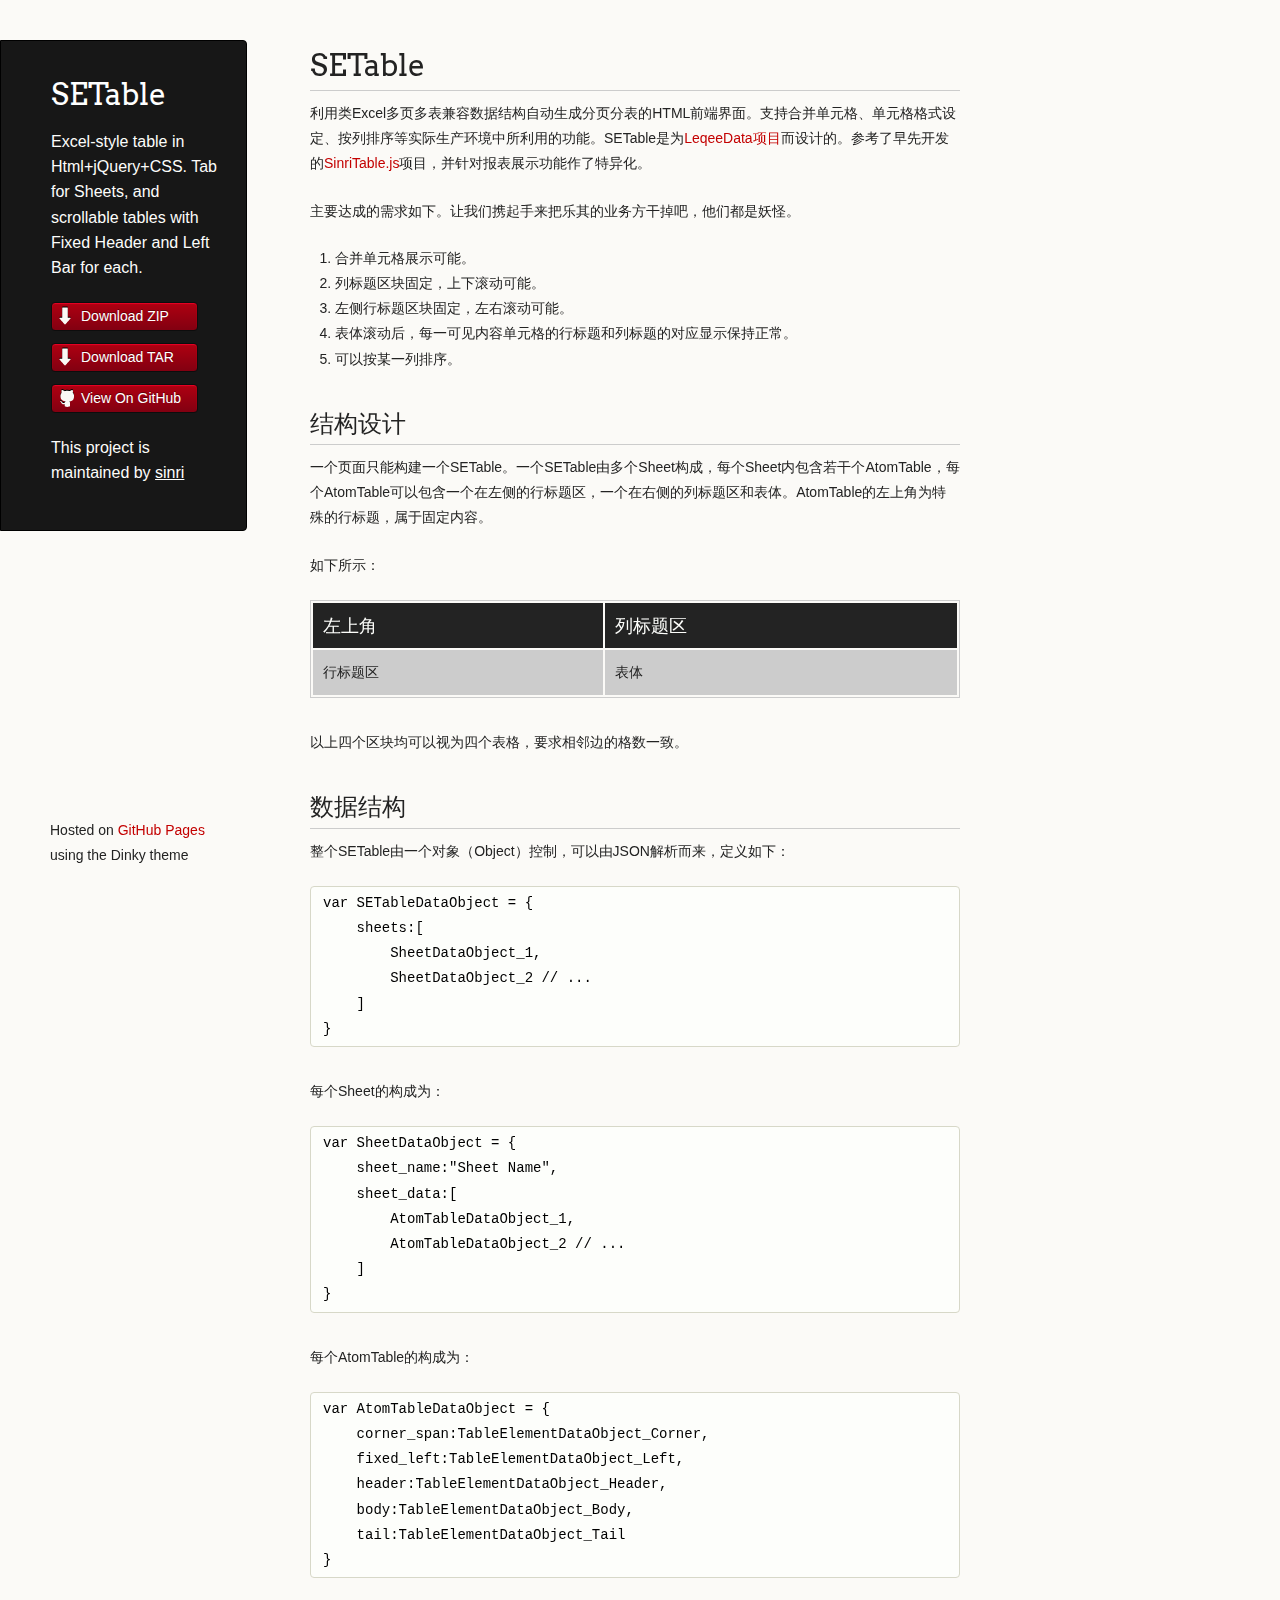
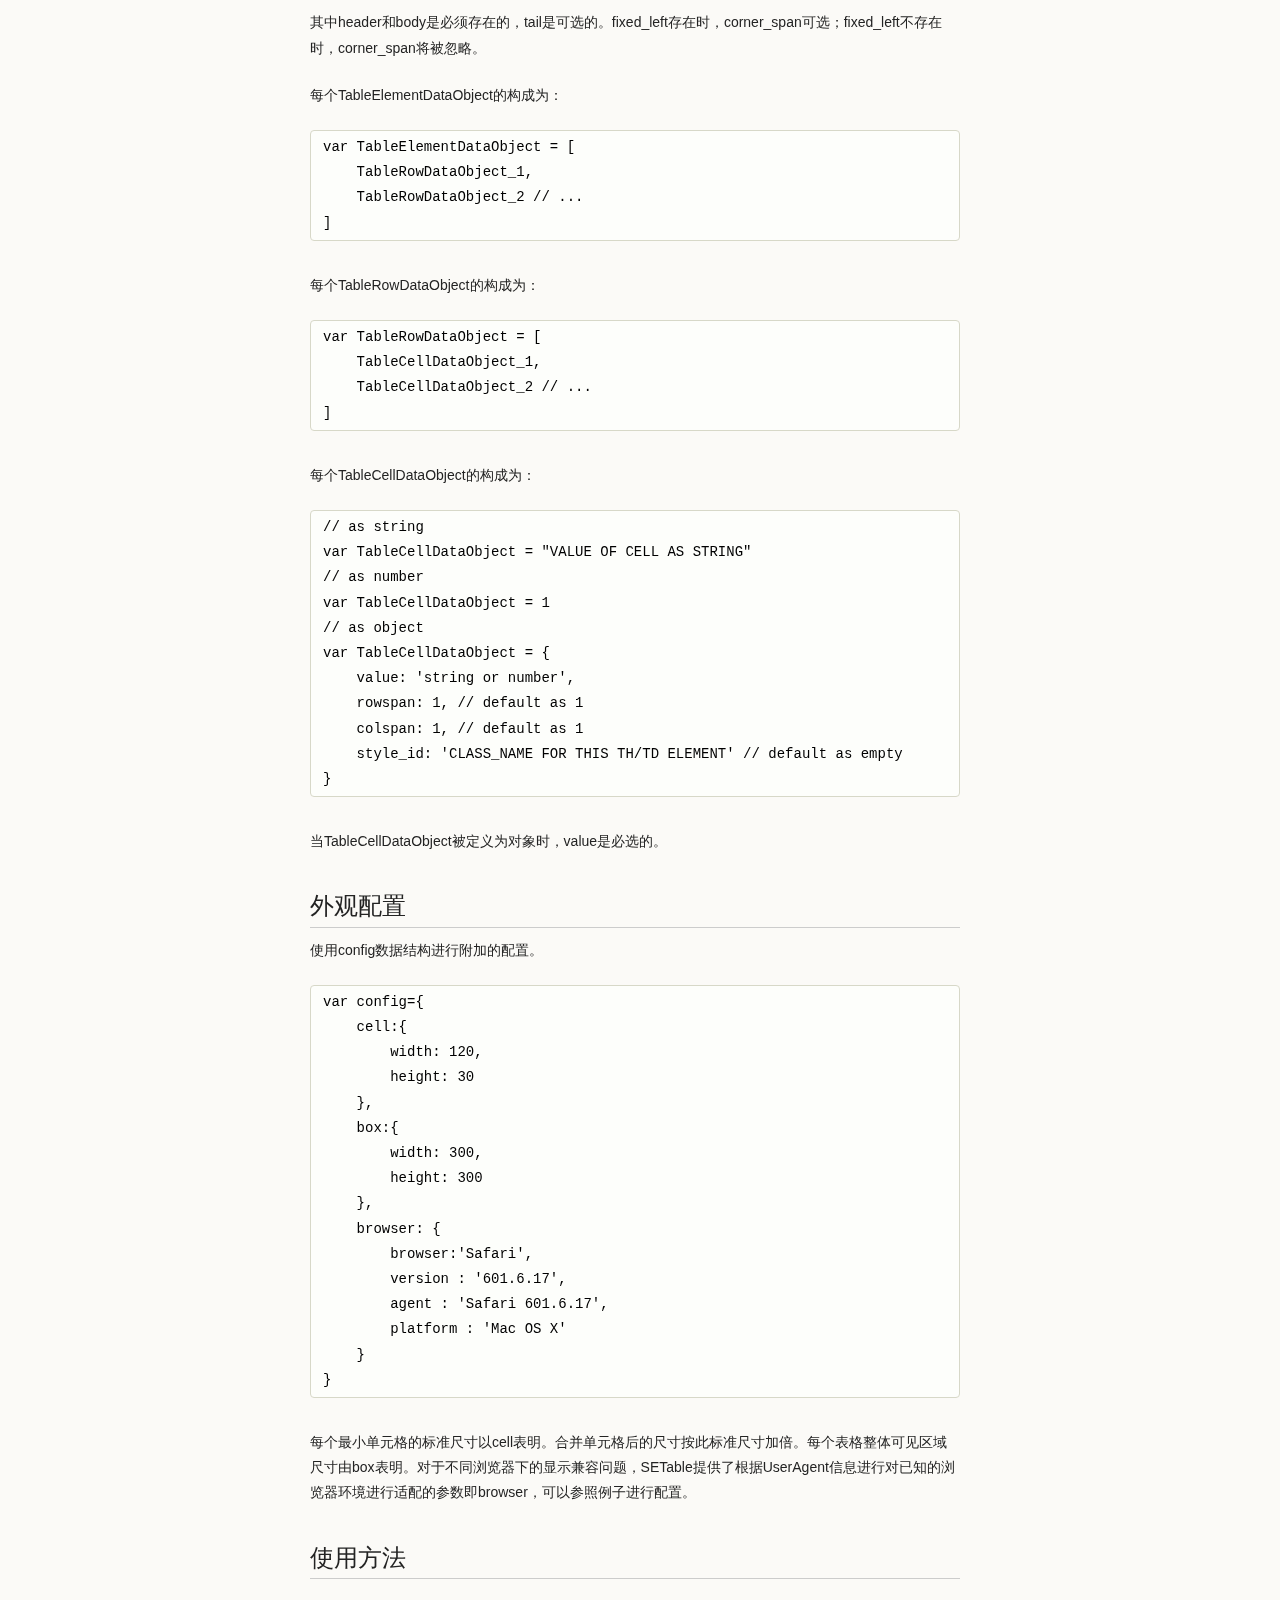
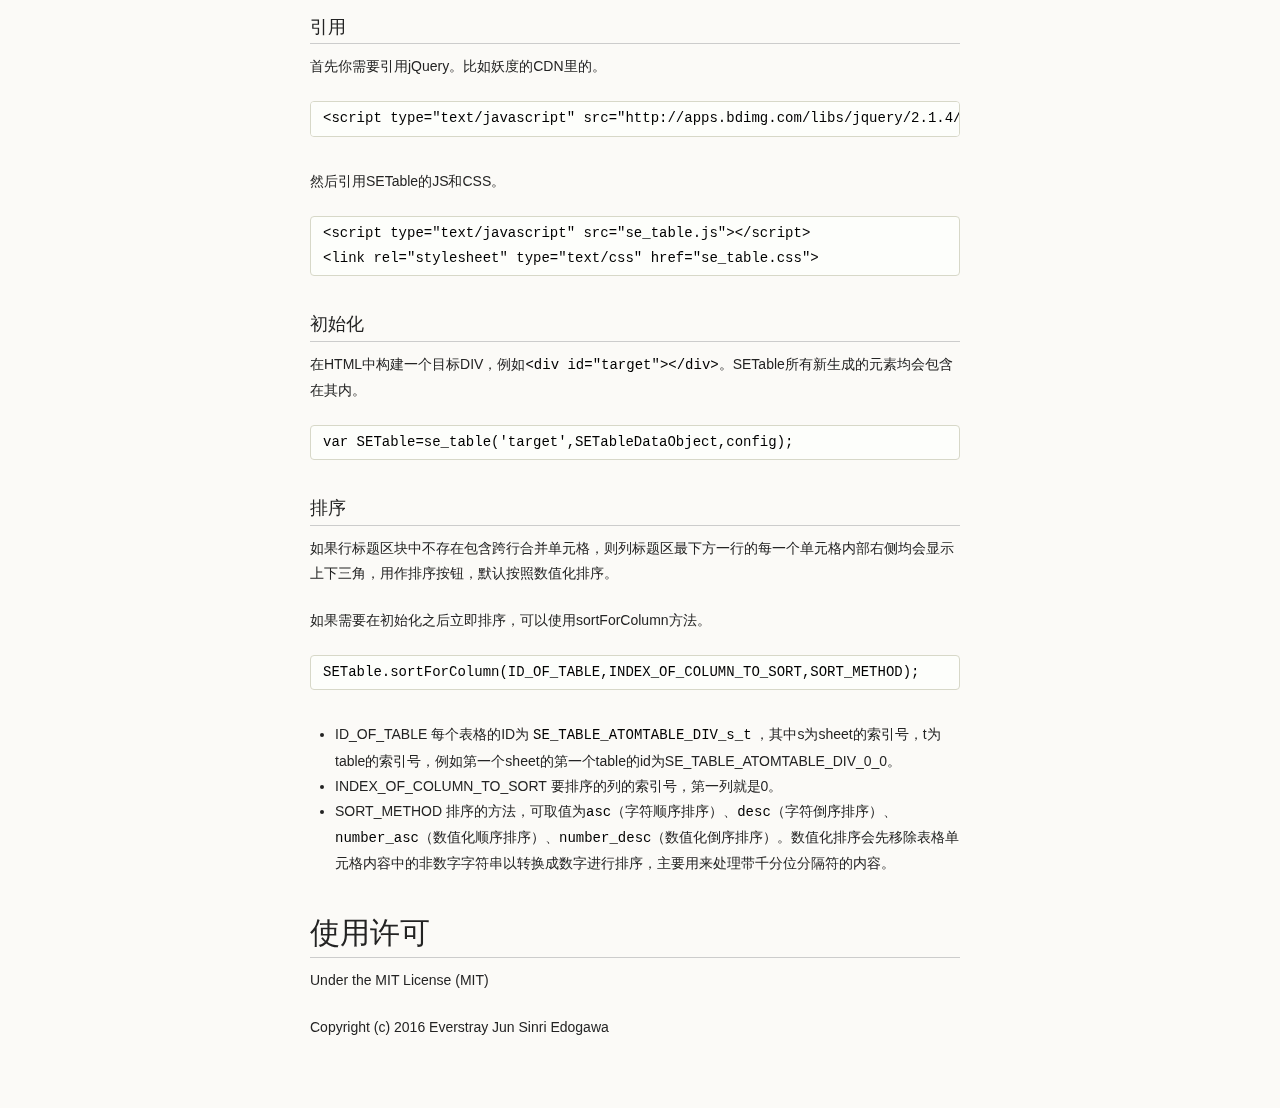
<file: index.html>
<!doctype html>
<html>
  <head>
    <meta charset="utf-8">
    <meta http-equiv="X-UA-Compatible" content="chrome=1">
    <title>SETable by sinri</title>

    <link rel="stylesheet" href="stylesheets/styles.css">
    <link rel="stylesheet" href="stylesheets/github-light.css">
    <script src="javascripts/scale.fix.js"></script>
    <meta name="viewport" content="width=device-width, initial-scale=1, user-scalable=no">
    <!--[if lt IE 9]>
    <script src="//html5shiv.googlecode.com/svn/trunk/html5.js"></script>
    <![endif]-->
  </head>
  <body>
    <div class="wrapper">
      <header>
        <h1 class="header">SETable</h1>
        <p class="header">Excel-style table in Html+jQuery+CSS. Tab for Sheets, and scrollable tables with Fixed Header and Left Bar for each.</p>

        <ul>
          <li class="download"><a class="buttons" href="https://github.com/sinri/SETable/zipball/master">Download ZIP</a></li>
          <li class="download"><a class="buttons" href="https://github.com/sinri/SETable/tarball/master">Download TAR</a></li>
          <li><a class="buttons github" href="https://github.com/sinri/SETable">View On GitHub</a></li>
        </ul>

        <p class="header">This project is maintained by <a class="header name" href="https://github.com/sinri">sinri</a></p>


      </header>
      <section>
        <h1>
<a id="setable" class="anchor" href="#setable" aria-hidden="true"><span aria-hidden="true" class="octicon octicon-link"></span></a>SETable</h1>

<p>利用类Excel多页多表兼容数据结构自动生成分页分表的HTML前端界面。支持合并单元格、单元格格式设定、按列排序等实际生产环境中所利用的功能。SETable是为<a href="https://bi.leqee.com/">LeqeeData项目</a>而设计的。参考了早先开发的<a href="http://github.everstray.com/SinriTable.js/">SinriTable.js</a>项目，并针对报表展示功能作了特异化。</p>

<p>主要达成的需求如下。让我们携起手来把乐其的业务方干掉吧，他们都是妖怪。</p>

<ol>
<li>合并单元格展示可能。</li>
<li>列标题区块固定，上下滚动可能。</li>
<li>左侧行标题区块固定，左右滚动可能。</li>
<li>表体滚动后，每一可见内容单元格的行标题和列标题的对应显示保持正常。</li>
<li>可以按某一列排序。</li>
</ol>

<h2>
<a id="结构设计" class="anchor" href="#%E7%BB%93%E6%9E%84%E8%AE%BE%E8%AE%A1" aria-hidden="true"><span aria-hidden="true" class="octicon octicon-link"></span></a>结构设计</h2>

<p>一个页面只能构建一个SETable。一个SETable由多个Sheet构成，每个Sheet内包含若干个AtomTable，每个AtomTable可以包含一个在左侧的行标题区，一个在右侧的列标题区和表体。AtomTable的左上角为特殊的行标题，属于固定内容。</p>

<p>如下所示：</p>

<table>
<thead>
<tr>
<th>左上角</th>
<th>列标题区</th>
</tr>
</thead>
<tbody>
<tr>
<td>行标题区</td>
<td>表体</td>
</tr>
</tbody>
</table>

<p>以上四个区块均可以视为四个表格，要求相邻边的格数一致。</p>

<h2>
<a id="数据结构" class="anchor" href="#%E6%95%B0%E6%8D%AE%E7%BB%93%E6%9E%84" aria-hidden="true"><span aria-hidden="true" class="octicon octicon-link"></span></a>数据结构</h2>

<p>整个SETable由一个对象（Object）控制，可以由JSON解析而来，定义如下：</p>

<pre><code>var SETableDataObject = {
    sheets:[
        SheetDataObject_1,
        SheetDataObject_2 // ...
    ]
}
</code></pre>

<p>每个Sheet的构成为：</p>

<pre><code>var SheetDataObject = {     
    sheet_name:"Sheet Name",
    sheet_data:[
        AtomTableDataObject_1,
        AtomTableDataObject_2 // ...
    ]
}
</code></pre>

<p>每个AtomTable的构成为：</p>

<pre><code>var AtomTableDataObject = {
    corner_span:TableElementDataObject_Corner,
    fixed_left:TableElementDataObject_Left,
    header:TableElementDataObject_Header,
    body:TableElementDataObject_Body,
    tail:TableElementDataObject_Tail
}
</code></pre>

<p>其中header和body是必须存在的，tail是可选的。fixed_left存在时，corner_span可选；fixed_left不存在时，corner_span将被忽略。</p>

<p>每个TableElementDataObject的构成为：</p>

<pre><code>var TableElementDataObject = [
    TableRowDataObject_1,
    TableRowDataObject_2 // ...
]
</code></pre>

<p>每个TableRowDataObject的构成为：</p>

<pre><code>var TableRowDataObject = [
    TableCellDataObject_1,
    TableCellDataObject_2 // ...
]
</code></pre>

<p>每个TableCellDataObject的构成为：</p>

<pre><code>// as string
var TableCellDataObject = "VALUE OF CELL AS STRING"
// as number
var TableCellDataObject = 1
// as object
var TableCellDataObject = {
    value: 'string or number', 
    rowspan: 1, // default as 1
    colspan: 1, // default as 1
    style_id: 'CLASS_NAME FOR THIS TH/TD ELEMENT' // default as empty
}
</code></pre>

<p>当TableCellDataObject被定义为对象时，value是必选的。</p>

<h2>
<a id="外观配置" class="anchor" href="#%E5%A4%96%E8%A7%82%E9%85%8D%E7%BD%AE" aria-hidden="true"><span aria-hidden="true" class="octicon octicon-link"></span></a>外观配置</h2>

<p>使用config数据结构进行附加的配置。</p>

<pre><code>var config={
    cell:{
        width: 120,
        height: 30
    },
    box:{
        width: 300,
        height: 300
    },
    browser: { 
        browser:'Safari', 
        version : '601.6.17', 
        agent : 'Safari 601.6.17', 
        platform : 'Mac OS X' 
    }
}
</code></pre>

<p>每个最小单元格的标准尺寸以cell表明。合并单元格后的尺寸按此标准尺寸加倍。每个表格整体可见区域尺寸由box表明。对于不同浏览器下的显示兼容问题，SETable提供了根据UserAgent信息进行对已知的浏览器环境进行适配的参数即browser，可以参照例子进行配置。</p>

<h2>
<a id="使用方法" class="anchor" href="#%E4%BD%BF%E7%94%A8%E6%96%B9%E6%B3%95" aria-hidden="true"><span aria-hidden="true" class="octicon octicon-link"></span></a>使用方法</h2>

<h3>
<a id="引用" class="anchor" href="#%E5%BC%95%E7%94%A8" aria-hidden="true"><span aria-hidden="true" class="octicon octicon-link"></span></a>引用</h3>

<p>首先你需要引用jQuery。比如妖度的CDN里的。</p>

<pre><code>&lt;script type="text/javascript" src="http://apps.bdimg.com/libs/jquery/2.1.4/jquery.min.js"&gt;&lt;/script&gt;
</code></pre>

<p>然后引用SETable的JS和CSS。</p>

<pre><code>&lt;script type="text/javascript" src="se_table.js"&gt;&lt;/script&gt;
&lt;link rel="stylesheet" type="text/css" href="se_table.css"&gt;
</code></pre>

<h3>
<a id="初始化" class="anchor" href="#%E5%88%9D%E5%A7%8B%E5%8C%96" aria-hidden="true"><span aria-hidden="true" class="octicon octicon-link"></span></a>初始化</h3>

<p>在HTML中构建一个目标DIV，例如<code>&lt;div id="target"&gt;&lt;/div&gt;</code>。SETable所有新生成的元素均会包含在其内。</p>

<pre><code>var SETable=se_table('target',SETableDataObject,config);
</code></pre>

<h3>
<a id="排序" class="anchor" href="#%E6%8E%92%E5%BA%8F" aria-hidden="true"><span aria-hidden="true" class="octicon octicon-link"></span></a>排序</h3>

<p>如果行标题区块中不存在包含跨行合并单元格，则列标题区最下方一行的每一个单元格内部右侧均会显示上下三角，用作排序按钮，默认按照数值化排序。</p>

<p>如果需要在初始化之后立即排序，可以使用sortForColumn方法。</p>

<pre><code>SETable.sortForColumn(ID_OF_TABLE,INDEX_OF_COLUMN_TO_SORT,SORT_METHOD);
</code></pre>

<ul>
<li>ID_OF_TABLE 每个表格的ID为 <code>SE_TABLE_ATOMTABLE_DIV_s_t</code> ，其中s为sheet的索引号，t为table的索引号，例如第一个sheet的第一个table的id为SE_TABLE_ATOMTABLE_DIV_0_0。</li>
<li>INDEX_OF_COLUMN_TO_SORT 要排序的列的索引号，第一列就是0。</li>
<li>SORT_METHOD 排序的方法，可取值为<code>asc</code>（字符顺序排序）、<code>desc</code>（字符倒序排序）、<code>number_asc</code>（数值化顺序排序）、<code>number_desc</code>（数值化倒序排序）。数值化排序会先移除表格单元格内容中的非数字字符串以转换成数字进行排序，主要用来处理带千分位分隔符的内容。</li>
</ul>

<h1>
<a id="使用许可" class="anchor" href="#%E4%BD%BF%E7%94%A8%E8%AE%B8%E5%8F%AF" aria-hidden="true"><span aria-hidden="true" class="octicon octicon-link"></span></a>使用许可</h1>

<p>Under the MIT License (MIT)</p>

<p>Copyright (c) 2016 Everstray Jun Sinri Edogawa</p>
      </section>
      <footer>
        <p><small>Hosted on <a href="https://pages.github.com">GitHub Pages</a> using the Dinky theme</small></p>
      </footer>
    </div>
    <!--[if !IE]><script>fixScale(document);</script><![endif]-->
		
  </body>
</html>
</file>
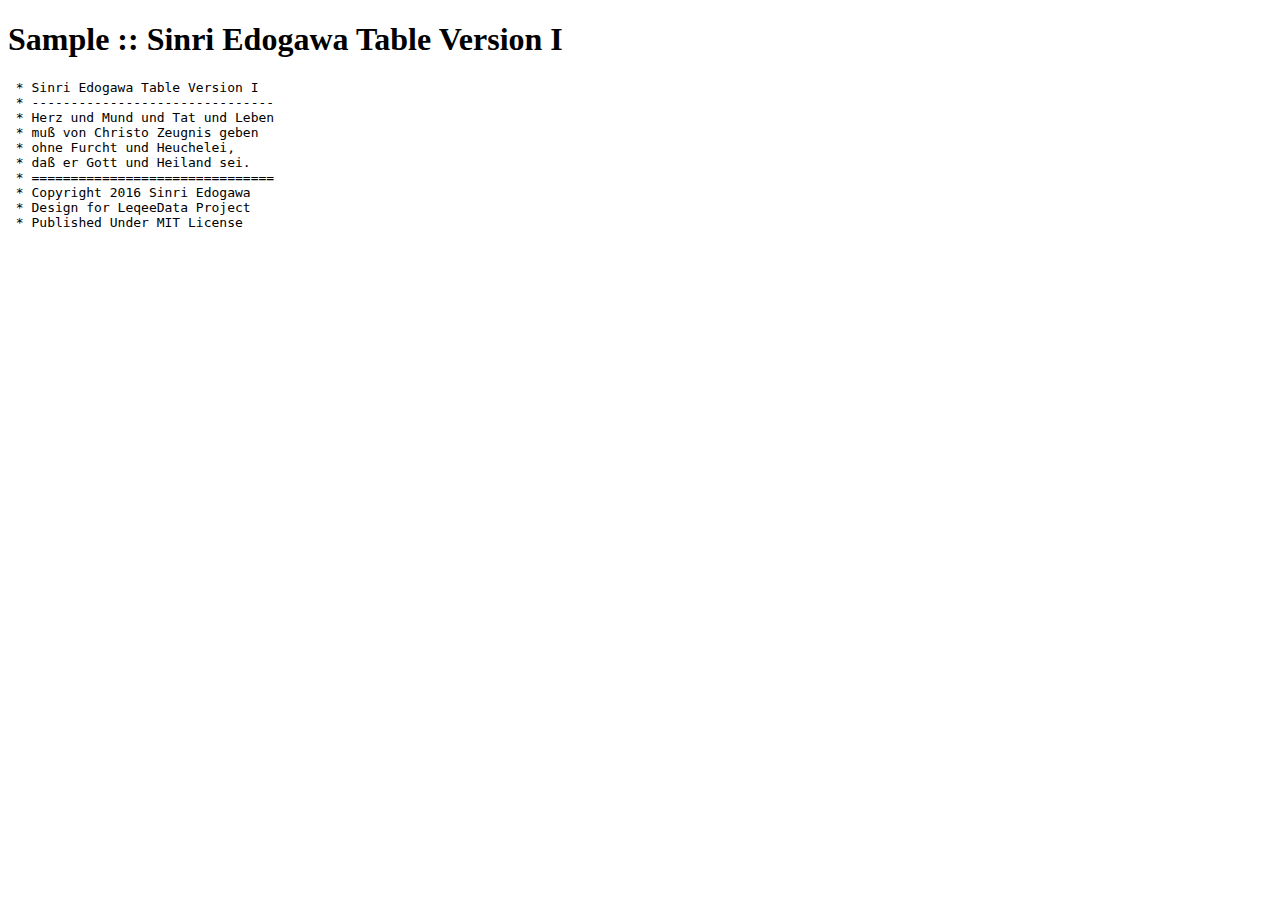
<file: se_tale_sample.htm>
<!DOCTYPE html>    
<html>    
    <head>    
    <meta http-equiv="Content-Type" content="text/html; charset=utf8" />
    <script type="text/javascript" src="http://apps.bdimg.com/libs/jquery/2.1.4/jquery.min.js"></script>
    <script type="text/javascript" src="se_table.js"></script>
    <link rel="stylesheet" type="text/css" href="se_table.css">
    <title>SETable Sample</title>    
    <script type="text/javascript">
    var json='{"sheets":[{"sheet_name":"Sample A","sheet_data":[{"corner_span":"X","fixed_left":[["I"],["II"],["III"],["IV"],["V"],["VI"],["VII"]],"header":[["Namae","05.01-05.01","05.02-05.08","05.09-05.15","05.16-05.22","05.23-05.29","05.30-05.31"]],"body":[["Lasir",{"value_type":"String","value":"11,688"},{"value_type":"String","value":"65,368"},{"value_type":"String","value":"48,926"},{"value_type":"String","value":"0"},{"value_type":"String","value":"0"},{"value_type":"String","value":"0"}],["Loir Kioenu Jiue",{"value_type":"String","value":"65,240"},{"value_type":"String","value":"1,121,698"},{"value_type":"String","value":"81,347"},{"value_type":"String","value":"0"},{"value_type":"String","value":"0"},{"value_type":"String","value":"0"}],["Guias Kius Chi",{"value_type":"String","value":"52,749"},{"value_type":"String","value":"121,388"},{"value_type":"String","value":"121,273"},{"value_type":"String","value":"0"},{"value_type":"String","value":"0"},{"value_type":"String","value":"0"}],["Huoid Erias",{"value_type":"String","value":"6,431"},{"value_type":"String","value":"170,881"},{"value_type":"String","value":"208,925"},{"value_type":"String","value":"0"},{"value_type":"String","value":"0"},{"value_type":"String","value":"0"}],["Lio Humans",{"value_type":"String","value":"28,523"},{"value_type":"String","value":"66,982"},{"value_type":"String","value":"100,788"},{"value_type":"String","value":"0"},{"value_type":"String","value":"0"},{"value_type":"String","value":"0"}],["Poi Kujiha",{"value_type":"String","value":"61,281"},{"value_type":"String","value":"225,206"},{"value_type":"String","value":"229,994"},{"value_type":"String","value":"0"},{"value_type":"String","value":"0"},{"value_type":"String","value":"0"}],["Laude Jutira",{"value_type":"String","value":"7,276"},{"value_type":"String","value":"79,586"},{"value_type":"String","value":"89,284"},{"value_type":"String","value":"0"},{"value_type":"String","value":"0"},{"value_type":"String","value":"0"}]],"tail":[]}]},{"sheet_name":"Sample B","sheet_data":[{"header":[["Hujide Guas","05.01-05.01","05.02-05.08","05.09-05.15","05.16-05.22","05.23-05.29","05.30-05.31"]],"body":[["Cocoa Guiss",{"value_type":"String","value":"11,688"},{"value_type":"String","value":"65,368"},{"value_type":"String","value":"48,926"},{"value_type":"String","value":"0"},{"value_type":"String","value":"0"},{"value_type":"String","value":"0"}],["Yuishi de Las",{"value_type":"String","value":"65,240"},{"value_type":"String","value":"1,121,698"},{"value_type":"String","value":"81,347"},{"value_type":"String","value":"0"},{"value_type":"String","value":"0"},{"value_type":"String","value":"0"}],["Nikua Gusrin",{"value_type":"String","value":"52,749"},{"value_type":"String","value":"121,388"},{"value_type":"String","value":"121,273"},{"value_type":"String","value":"0"},{"value_type":"String","value":"0"},{"value_type":"String","value":"0"}],["Lifuv Tras",{"value_type":"String","value":"6,431"},{"value_type":"String","value":"170,881"},{"value_type":"String","value":"208,925"},{"value_type":"String","value":"0"},{"value_type":"String","value":"0"},{"value_type":"String","value":"0"}],["Bunu Faja",{"value_type":"String","value":"28,523"},{"value_type":"String","value":"66,982"},{"value_type":"String","value":"100,788"},{"value_type":"String","value":"0"},{"value_type":"String","value":"0"},{"value_type":"String","value":"0"}],["Natsha Vokova",{"value_type":"String","value":"61,281"},{"value_type":"String","value":"225,206"},{"value_type":"String","value":"229,994"},{"value_type":"String","value":"0"},{"value_type":"String","value":"0"},{"value_type":"String","value":"0"}],["Tanya Assein",{"value_type":"String","value":"7,276"},{"value_type":"String","value":"79,586"},{"value_type":"String","value":"89,284"},{"value_type":"String","value":"0"},{"value_type":"String","value":"0"},{"value_type":"String","value":"0"}]],"tail":[]}]}]}';
    var config={
        cell:{
            width: 120,
            height: 30
        },
        box:{
            width: 300,
            height: 300
        },
        browser: { browser:'Safari', version : '601.6.17', agent : 'Safari 601.6.17', platform : 'Mac OS X' }//to be actual
    }

    $(document).ready(function(){
        console.log('SETable to be built with JSON:');
        console.log(JSON.parse(json));
        var SETable=se_table('target',JSON.parse(json),config);
        // SETable.sortForColumn('SE_TABLE_ATOMTABLE_DIV_0_0',1,'asc');
        // SETable.sortForColumn('SE_TABLE_ATOMTABLE_DIV_0_0',1,'desc');
        // SETable.sortForColumn('SE_TABLE_ATOMTABLE_DIV_1_0',1,'number_asc');
        // SETable.sortForColumn('SE_TABLE_ATOMTABLE_DIV_0_0',1,'number_desc');
    })
    </script>  
    </head>    
    <body>  
        <h1>Sample :: Sinri Edogawa Table Version I</h1>  
        <div>
            <pre>
 * Sinri Edogawa Table Version I
 * -------------------------------
 * Herz und Mund und Tat und Leben
 * muß von Christo Zeugnis geben
 * ohne Furcht und Heuchelei,
 * daß er Gott und Heiland sei.
 * ===============================
 * Copyright 2016 Sinri Edogawa
 * Design for LeqeeData Project
 * Published Under MIT License
            </pre>
        </div>
        <div id="target">
        </div>
    </body>    
</html>
</file>
<file: stylesheets/github-light.css>
/*
The MIT License (MIT)

Copyright (c) 2015 GitHub, Inc.

Permission is hereby granted, free of charge, to any person obtaining a copy
of this software and associated documentation files (the "Software"), to deal
in the Software without restriction, including without limitation the rights
to use, copy, modify, merge, publish, distribute, sublicense, and/or sell
copies of the Software, and to permit persons to whom the Software is
furnished to do so, subject to the following conditions:

The above copyright notice and this permission notice shall be included in all
copies or substantial portions of the Software.

THE SOFTWARE IS PROVIDED "AS IS", WITHOUT WARRANTY OF ANY KIND, EXPRESS OR
IMPLIED, INCLUDING BUT NOT LIMITED TO THE WARRANTIES OF MERCHANTABILITY,
FITNESS FOR A PARTICULAR PURPOSE AND NONINFRINGEMENT. IN NO EVENT SHALL THE
AUTHORS OR COPYRIGHT HOLDERS BE LIABLE FOR ANY CLAIM, DAMAGES OR OTHER
LIABILITY, WHETHER IN AN ACTION OF CONTRACT, TORT OR OTHERWISE, ARISING FROM,
OUT OF OR IN CONNECTION WITH THE SOFTWARE OR THE USE OR OTHER DEALINGS IN THE
SOFTWARE.

*/

.pl-c /* comment */ {
  color: #969896;
}

.pl-c1      /* constant, markup.raw, meta.diff.header, meta.module-reference, meta.property-name, support, support.constant, support.variable, variable.other.constant */,
.pl-s .pl-v /* string variable */ {
  color: #0086b3;
}

.pl-e  /* entity */,
.pl-en /* entity.name */ {
  color: #795da3;
}

.pl-s .pl-s1 /* string source */,
.pl-smi      /* storage.modifier.import, storage.modifier.package, storage.type.java, variable.other, variable.parameter.function */ {
  color: #333;
}

.pl-ent /* entity.name.tag */ {
  color: #63a35c;
}

.pl-k /* keyword, storage, storage.type */ {
  color: #a71d5d;
}

.pl-pds              /* punctuation.definition.string, string.regexp.character-class */,
.pl-s                /* string */,
.pl-s .pl-pse .pl-s1 /* string punctuation.section.embedded source */,
.pl-sr               /* string.regexp */,
.pl-sr .pl-cce       /* string.regexp constant.character.escape */,
.pl-sr .pl-sra       /* string.regexp string.regexp.arbitrary-repitition */,
.pl-sr .pl-sre       /* string.regexp source.ruby.embedded */ {
  color: #183691;
}

.pl-v /* variable */ {
  color: #ed6a43;
}

.pl-id /* invalid.deprecated */ {
  color: #b52a1d;
}

.pl-ii /* invalid.illegal */ {
  background-color: #b52a1d;
  color: #f8f8f8;
}

.pl-sr .pl-cce /* string.regexp constant.character.escape */ {
  color: #63a35c;
  font-weight: bold;
}

.pl-ml /* markup.list */ {
  color: #693a17;
}

.pl-mh        /* markup.heading */,
.pl-mh .pl-en /* markup.heading entity.name */,
.pl-ms        /* meta.separator */ {
  color: #1d3e81;
  font-weight: bold;
}

.pl-mq /* markup.quote */ {
  color: #008080;
}

.pl-mi /* markup.italic */ {
  color: #333;
  font-style: italic;
}

.pl-mb /* markup.bold */ {
  color: #333;
  font-weight: bold;
}

.pl-md /* markup.deleted, meta.diff.header.from-file */ {
  background-color: #ffecec;
  color: #bd2c00;
}

.pl-mi1 /* markup.inserted, meta.diff.header.to-file */ {
  background-color: #eaffea;
  color: #55a532;
}

.pl-mdr /* meta.diff.range */ {
  color: #795da3;
  font-weight: bold;
}

.pl-mo /* meta.output */ {
  color: #1d3e81;
}
</file>
<file: se_table.css>
.SE_TABLE_TAB_DIV {
  width: 100%;
  padding: 4px;
  border-bottom: 1px solid lightgray;
}
.SE_TABLE_TAB_DIV span {
  padding: 5px;
  margin: 2px 2px 0px 2px;
  border-top-left-radius: 5px;
  border-top-right-radius: 5px;
  border: 1px solid lightgray;
  line-height: 20px;
}
.SE_TABLE_TAB_DIV span.SE_TABLE_TAB_SPAN_ACTIVE{
  background-color: lightgray;
}
.SE_TABLE_TAB_DIV span.SE_TABLE_TAB_SPAN_INACTIVE{
  background-color: white;
}
.SE_TABLE_SHEETS_DIV {
  width: 98%;
  margin: 20px auto;
}
.SE_TABLE_SHEET_DIV {
  display: none;
}
.SE_TABLE_ATOMTABLE_DIV {
  background-color: #FEFEFE;
}

.SE_TABLE_LEFT_DIV {
  background-color:#008DCB; 
  color:white;
  float:left; 
}
.SE_TABLE_LEFT_DIV_CORNER_TABLE {
  border:none;
  border-collapse: collapse;
}
.SE_TABLE_LEFT_DIV_CORNER_TABLE tr{
  border: none;
  border-collapse: collapse;
}
.SE_TABLE_LEFT_DIV_CORNER_TABLE tr th {
  border:1px solid lightgray;
  border-collapse: collapse;
}

.SE_TABLE_LEFT_DIV_INNER {
  overflow-y:hidden;
}
.SE_TABLE_LEFT_DIV_INNER table.SE_TABLE_LEFT_DIV_TABLE {
  width:100%; 
  margin-bottom:5px;
  border-collapse: collapse;
}
.SE_TABLE_LEFT_DIV_INNER table.SE_TABLE_LEFT_DIV_TABLE th {
  text-align:center;
}

.SE_TABLE_RIGHT_DIV {
  height:auto; 
  float:left; 
  overflow-y: hidden;
  overflow-x: auto;
  background-color: white;
}
.SE_TABLE_RIGHT_DIV_HEADER {
  overflow-x:hidden; 
  color:white;
  background-color:#008DCB;
  position:relative;
}
.SE_TABLE_RIGHT_DIV_HEADER_INNER {
}
.SE_TABLE_RIGHT_DIV_HEADER_INNER table {
  border-collapse: collapse;
}
.SE_TABLE_RIGHT_DIV_HEADER_INNER table td {
  text-align:center;
}

.SE_TABLE_RIGHT_DIV_BODY {
  width:100%; 
  overflow:scroll;
}
.SE_TABLE_RIGHT_DIV_BODY table{
  border-collapse: collapse;
}
.SE_TABLE_RIGHT_DIV_BODY table td{
  text-align:center;
}

.SE_TABLE_ATOMTABLE_DIV td{
  border: 1px solid lightgray;
}
.SE_TABLE_ATOMTABLE_DIV th{
  border: 1px solid lightgray;
}
.SE_TABLE_ATOMTABLE_DIV th div {
  width: 100%;
  height: 100%;
  font-size: 12px;
  /*支持IE，chrome，FF不支持*/
  word-break:break-all;
  /*支持IE，chrome，FF*/ 
  word-wrap:break-word;
  overflow: hidden;
}

.SE_TABLE_ATOMTABLE_DIV td div {
  width: 100%;
  height: 100%;
  font-size: 12px;
  /*支持IE，chrome，FF不支持*/
  word-break:break-all;
  /*支持IE，chrome，FF*/ 
  word-wrap:break-word;
  overflow: hidden;
}

.SE_TABLE_BG_WHITE{
  background-color: white;
}
.SE_TABLE_BG_LIGHT{
  background-color: #EEEEEE;
}

input.SE_TABLE_LEFT_CELL_INPUT {
  width:95%;
  height: 95%;
  border: none;
  background-color:transparent;
  text-align: center;
  color: white;
}

input.SE_TABLE_BODY_CELL_INPUT {
  width:95%;
  height: 95%;
  border: none;
  background-color:transparent;
  text-align: right;
}
input.SE_TABLE_HEADER_CELL_INPUT {
  width:70%;
  height: 95%;
  border: none;
  background-color:transparent;
  float: left;
  text-align: center;
  color: white;
}
input.SE_TABLE_HEADER_CELL_INPUT_FULL {
  width: 100% !important;
}

.SE_TABLE_HEADER_CELL_SORT_DIV {
  height:25px;
  width:20% !important;
  float: right;
  text-align: right;
}

div.SE_TABLE_HEADER_CELL_SORT_DIV_UP{
  width:0 !important; 
  height:0 !important; 
  border:6px solid; 
  border-color:transparent transparent #FCFCFC transparent;
  margin-top: 1px;
  margin-bottom: 3px;
}

div.SE_TABLE_HEADER_CELL_SORT_DIV_DOWN {
  width:0 !important; 
  height:0 !important; 
  border:6px solid; 
  border-color:#FAFAFA transparent transparent transparent;
  margin-top: 3px;
  margin-bottom: 1px;
}

.SE_TABLE_INVISIBLE {
  display: none;
}
</file>
<file: stylesheets/styles.css>
@import url(https://fonts.googleapis.com/css?family=Arvo:400,700,400italic);

/* MeyerWeb Reset */

html, body, div, span, applet, object, iframe,
h1, h2, h3, h4, h5, h6, p, blockquote, pre,
a, abbr, acronym, address, big, cite, code,
del, dfn, em, img, ins, kbd, q, s, samp,
small, strike, strong, sub, sup, tt, var,
b, u, i, center,
dl, dt, dd, ol, ul, li,
fieldset, form, label, legend,
table, caption, tbody, tfoot, thead, tr, th, td,
article, aside, canvas, details, embed,
figure, figcaption, footer, header, hgroup,
menu, nav, output, ruby, section, summary,
time, mark, audio, video {
  margin: 0;
  padding: 0;
  border: 0;
  font: inherit;
  vertical-align: baseline;
}


/* Base text styles */

body {
  padding:10px 50px 0 0;
  font-family:"Helvetica Neue", Helvetica, Arial, sans-serif;
	font-size: 14px;
	color: #232323;
	background-color: #FBFAF7;
	margin: 0;
	line-height: 1.8em;
	-webkit-font-smoothing: antialiased;

}

h1, h2, h3, h4, h5, h6 {
  color:#232323;
  margin:36px 0 10px;
}

p, ul, ol, table, dl {
  margin:0 0 22px;
}

h1, h2, h3 {
	font-family: Arvo, Monaco, serif;
  line-height:1.3;
	font-weight: normal;
}

h1,h2, h3 {
	display: block;
	border-bottom: 1px solid #ccc;
	padding-bottom: 5px;
}

h1 {
	font-size: 30px;
}

h2 {
	font-size: 24px;
}

h3 {
	font-size: 18px;
}

h4, h5, h6 {
	font-family: Arvo, Monaco, serif;
	font-weight: 700;
}

a {
  color:#C30000;
  font-weight:200;
  text-decoration:none;
}

a:hover {
	text-decoration: underline;
}

a small {
	font-size: 12px;
}

em {
	font-style: italic;
}

strong {
  font-weight:700;
}

ul {
  list-style-position: inside;
  list-style: disc;
  padding-left: 25px;
}

ol {
  list-style-position: inside;
  list-style: decimal;
  padding-left: 25px;
}

blockquote {
  margin: 0;
  padding: 0 0 0 20px;
  font-style: italic;
}

dl, dt, dd, dl p {
	font-color: #444;
}

dl dt {
  font-weight: bold;
}

dl dd {
  padding-left: 20px;
  font-style: italic;
}

dl p {
  padding-left: 20px;
  font-style: italic;
}

hr {
  border:0;
  background:#ccc;
  height:1px;
  margin:0 0 24px;
}

/* Images */

img {
  position: relative;
  margin: 0 auto;
  max-width: 650px;
  padding: 5px;
  margin: 10px 0 32px 0;
  border: 1px solid #ccc;
}

p img {
  display: inline;
  margin: 0;
  padding: 0;
  vertical-align: middle;
  text-align: center;
  border: none;
}

/* Code blocks */

code, pre {
	font-family: Monaco, "Bitstream Vera Sans Mono", "Lucida Console", Terminal, monospace;
  color:#000;
  font-size:14px;
}

pre {
	padding: 4px 12px;
  background: #FDFEFB;
  border-radius:4px;
  border:1px solid #D7D8C8;
  overflow: auto;
  overflow-y: hidden;
	margin-bottom: 32px;
}


/* Tables */

table {
  width:100%;
}

table {
  border: 1px solid #ccc;
  margin-bottom: 32px;
  text-align: left;
 }

th {
  font-family: 'Arvo', Helvetica, Arial, sans-serif;
	font-size: 18px;
	font-weight: normal;
  padding: 10px;
  background: #232323;
  color: #FDFEFB;
 }

td {
  padding: 10px;
	background: #ccc;
 }


/* Wrapper */
.wrapper {
  width:960px;
}


/* Header */

header {
	background-color: #171717;
	color: #FDFDFB;
  width:170px;
  float:left;
  position:fixed;
	border: 1px solid #000;
	-webkit-border-top-right-radius: 4px;
	-webkit-border-bottom-right-radius: 4px;
	-moz-border-radius-topright: 4px;
	-moz-border-radius-bottomright: 4px;
	border-top-right-radius: 4px;
	border-bottom-right-radius: 4px;
	padding: 34px 25px 22px 50px;
	margin: 30px 25px 0 0;
	-webkit-font-smoothing: antialiased;
}

p.header {
	font-size: 16px;
}

h1.header {
	font-family: Arvo, sans-serif;
	font-size: 30px;
	font-weight: 300;
	line-height: 1.3em;
	border-bottom: none;
	margin-top: 0;
}


h1.header, a.header, a.name, header a{
	color: #fff;
}

a.header {
	text-decoration: underline;
}

a.name {
	white-space: nowrap;
}

header ul {
  list-style:none;
  padding:0;
}

header li {
	list-style-type: none;
  width:132px;
  height:15px;
	margin-bottom: 12px;
	line-height: 1em;
	padding: 6px 6px 6px 7px;

	background: #AF0011;
	background: -moz-linear-gradient(top, #AF0011 0%, #820011 100%);
  background: -webkit-gradient(linear, left top, left bottom, color-stop(0%,#f8f8f8), color-stop(100%,#dddddd));
  background: -webkit-linear-gradient(top, #AF0011 0%,#820011 100%);
  background: -o-linear-gradient(top, #AF0011 0%,#820011 100%);
  background: -ms-linear-gradient(top, #AF0011 0%,#820011 100%);
  background: linear-gradient(top, #AF0011 0%,#820011 100%);

	border-radius:4px;
  border:1px solid #0D0D0D;

	-webkit-box-shadow: inset 0px 1px 1px 0 rgba(233,2,38, 1);
	box-shadow: inset 0px 1px 1px 0 rgba(233,2,38, 1);

}

header li:hover {
	background: #C3001D;
	background: -moz-linear-gradient(top, #C3001D 0%, #950119 100%);
  background: -webkit-gradient(linear, left top, left bottom, color-stop(0%,#f8f8f8), color-stop(100%,#dddddd));
  background: -webkit-linear-gradient(top, #C3001D 0%,#950119 100%);
  background: -o-linear-gradient(top, #C3001D 0%,#950119 100%);
  background: -ms-linear-gradient(top, #C3001D 0%,#950119 100%);
  background: linear-gradient(top, #C3001D 0%,#950119 100%);
}

a.buttons {
	-webkit-font-smoothing: antialiased;
	background: url(../images/arrow-down.png) no-repeat;
	font-weight: normal;
	text-shadow: rgba(0, 0, 0, 0.4) 0 -1px 0;
	padding: 2px 2px 2px 22px;
	height: 30px;
}

a.github {
	background: url(../images/octocat-small.png) no-repeat 1px;
}

a.buttons:hover {
	color: #fff;
	text-decoration: none;
}


/* Section - for main page content */

section {
  width:650px;
  float:right;
  padding-bottom:50px;
}


/* Footer */

footer {
  width:170px;
  float:left;
  position:fixed;
  bottom:10px;
	padding-left: 50px;
}

@media print, screen and (max-width: 960px) {

  div.wrapper {
    width:auto;
    margin:0;
  }

  header, section, footer {
    float:none;
    position:static;
    width:auto;
  }

	footer {
		border-top: 1px solid #ccc;
		margin:0 84px 0 50px;
		padding:0;
	}

  header {
    padding-right:320px;
  }

  section {
    padding:20px 84px 20px 50px;
    margin:0 0 20px;
  }

  header a small {
    display:inline;
  }

  header ul {
    position:absolute;
    right:130px;
    top:84px;
  }
}

@media print, screen and (max-width: 720px) {
  body {
    word-wrap:break-word;
  }

  header {
    padding:10px 20px 0;
		margin-right: 0;
  }

	section {
    padding:10px 0 10px 20px;
    margin:0 0 30px;
  }

	footer {
		margin: 0 0 0 30px;
	}

  header ul, header p.view {
    position:static;
  }
}

@media print, screen and (max-width: 480px) {

  header ul li.download {
    display:none;
  }

	footer {
		margin: 0 0 0 20px;
	}

	footer a{
		display:block;
	}

}

@media print {
  body {
    padding:0.4in;
    font-size:12pt;
    color:#444;
  }
}
</file>
